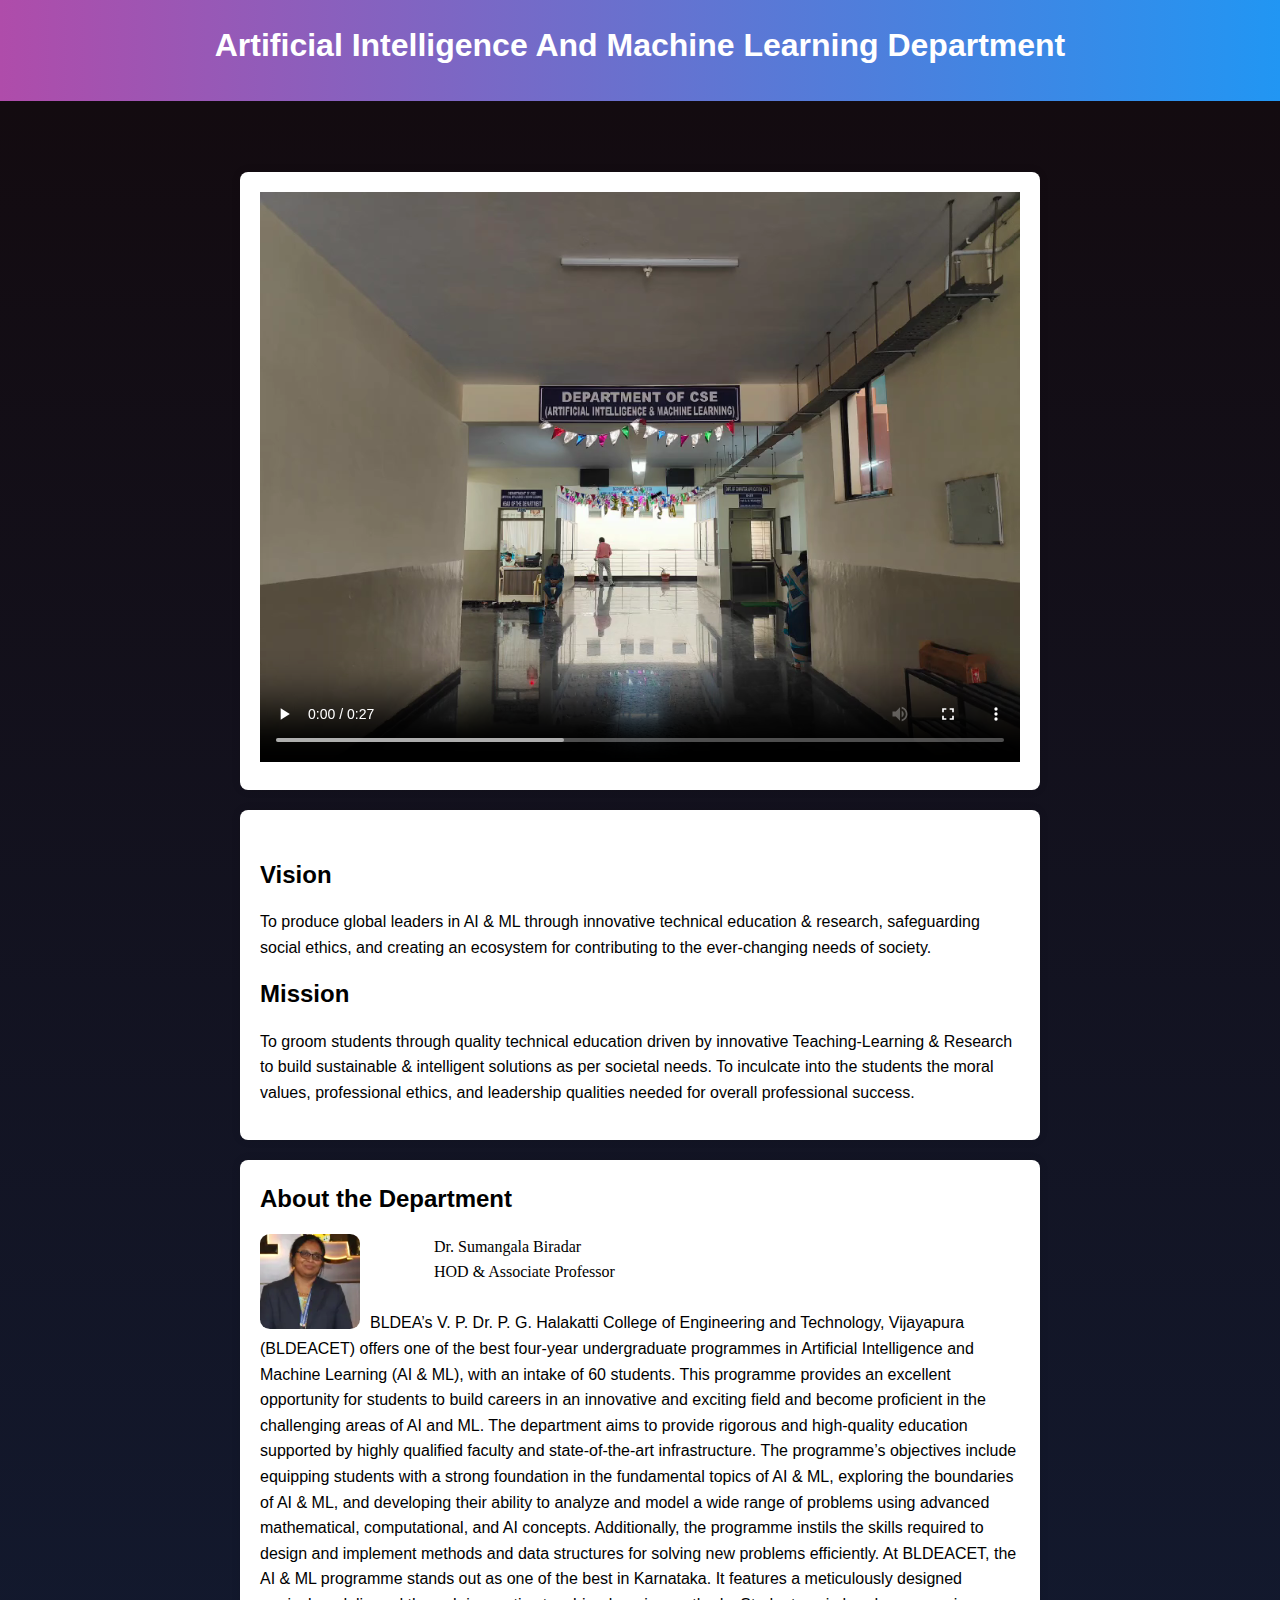
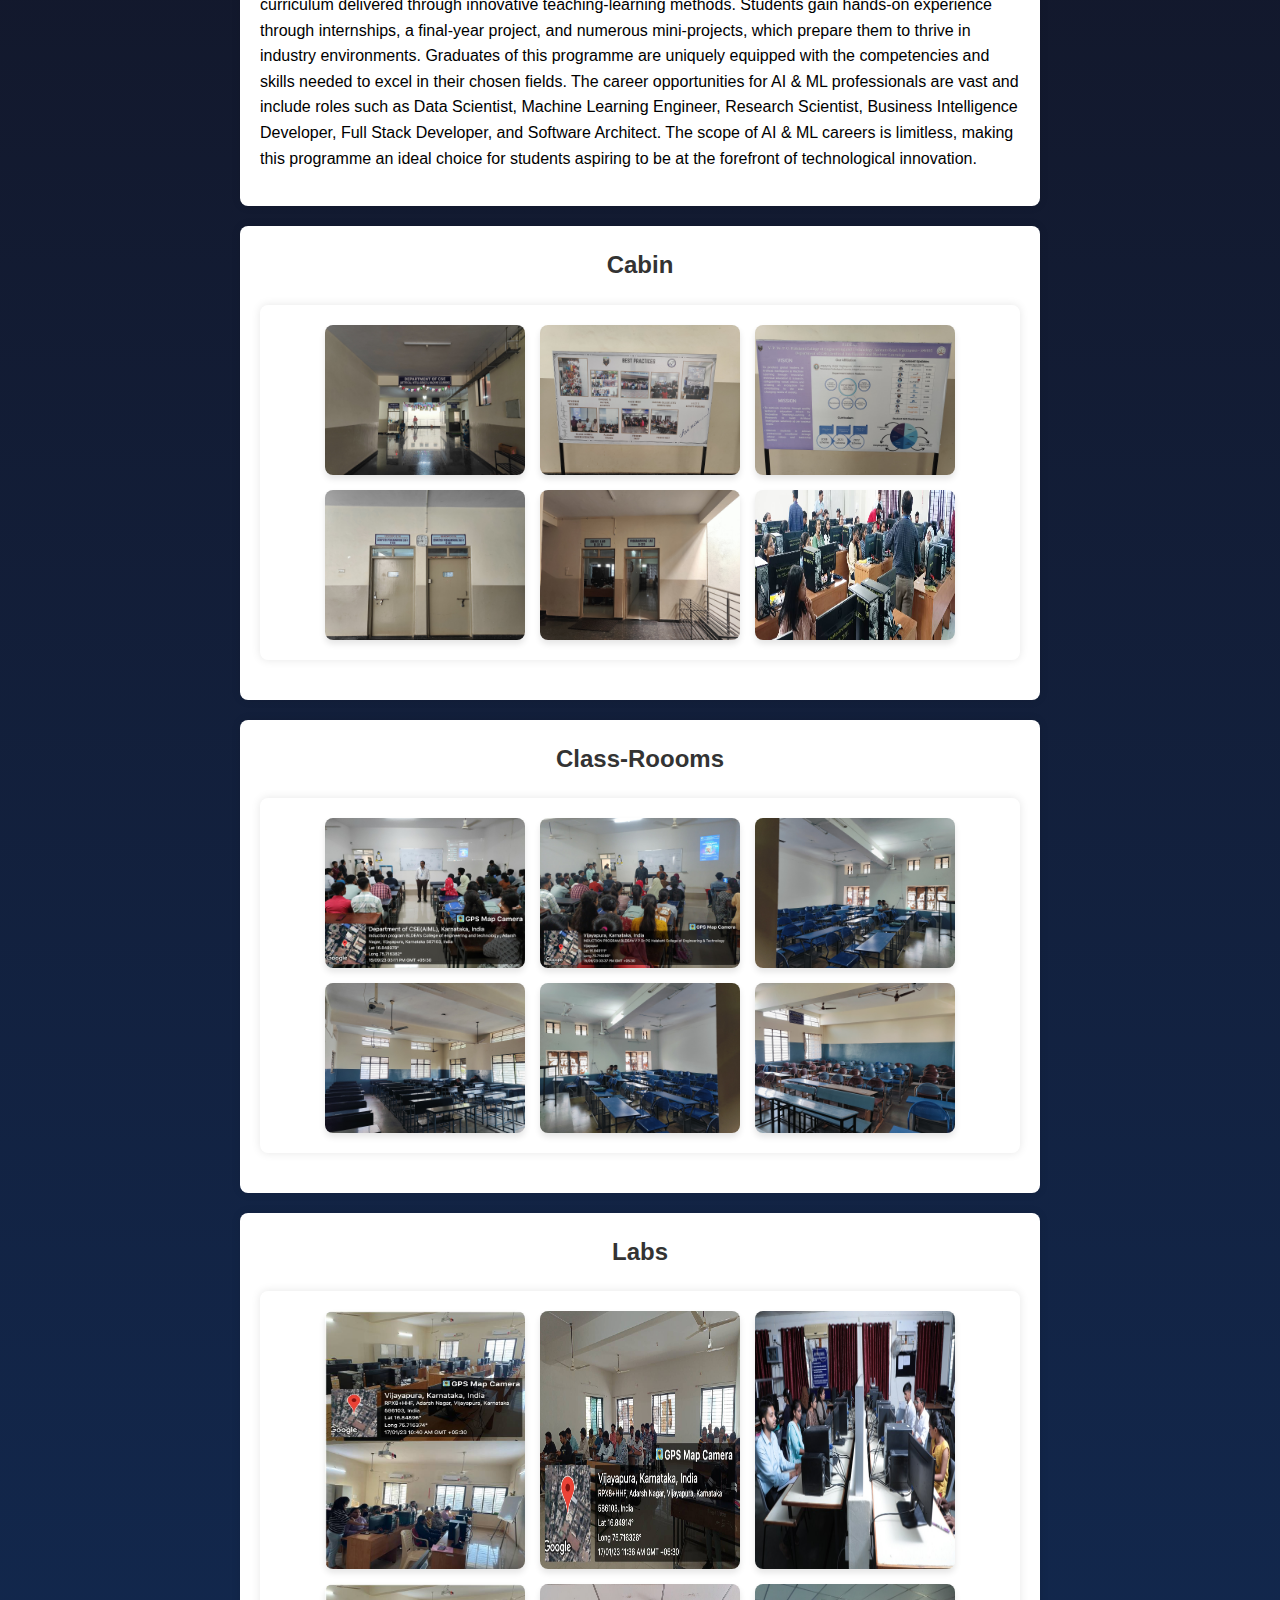
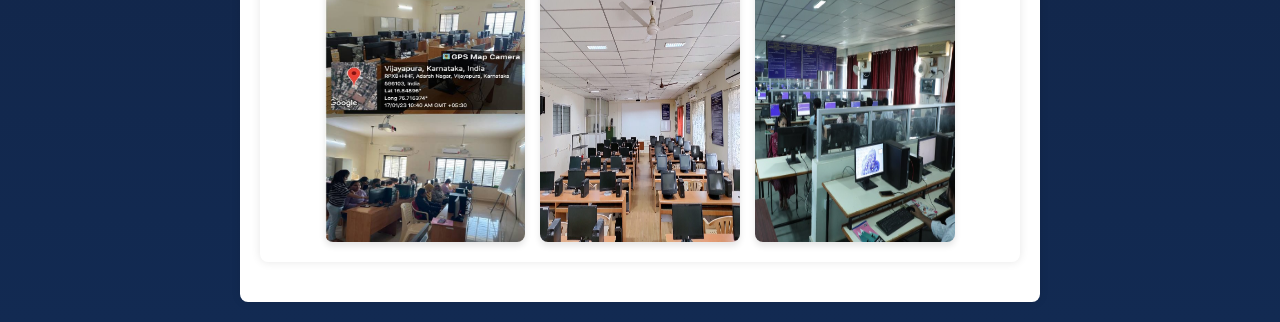
<file: Aiml/Aiml.html>
<!DOCTYPE html>
<html lang="en">
<head>
    <meta charset="UTF-8">
    <meta name="viewport" content="width=device-width, initial-scale=1.0">
    <title>Artificial Intelligence And Machine Learning Department</title>
    <link rel="stylesheet" href="main.css">
</head>
<body>
    <header>
        <h1>Artificial Intelligence And Machine Learning Department</h1>
    </header>
    <br><br>
    <div class="video">
        <video controls class="media-video">
            <source src="aiml.mp4" type="video/mp4" />
            Your browser does not support the video tag.
        </video>
    </div>
    <div>
        <br>
        <h2>Vision</h2>
        <p>
            To produce global leaders in AI & ML through innovative technical education & research, safeguarding social ethics, and creating an ecosystem for contributing to the ever-changing needs of society.
        </p>
        <h2>Mission</h2>
        <p>
            To groom students through quality technical education driven by innovative Teaching-Learning & Research to build sustainable & intelligent solutions as per societal needs.

            To inculcate into the students the moral values, professional ethics, and leadership qualities needed for overall professional success.
        </p>
    </div>
    <div>
        <h2> About the Department</h2>
        <p>
            <img id="pp" src="Prof-S-B-Biradar-ai.webp">
            <pre>
                Dr. Sumangala Biradar
                HOD & Associate Professor
            </pre>
            BLDEA’s V. P. Dr. P. G. Halakatti College of Engineering and Technology, Vijayapura (BLDEACET) offers one of the best four-year undergraduate programmes in Artificial Intelligence and Machine Learning (AI & ML), with an intake of 60 students. This programme provides an excellent opportunity for students to build careers in an innovative and exciting field and become proficient in the challenging areas of AI and ML. The department aims to provide rigorous and high-quality education supported by highly qualified faculty and state-of-the-art infrastructure.

The programme’s objectives include equipping students with a strong foundation in the fundamental topics of AI & ML, exploring the boundaries of AI & ML, and developing their ability to analyze and model a wide range of problems using advanced mathematical, computational, and AI concepts. Additionally, the programme instils the skills required to design and implement methods and data structures for solving new problems efficiently.

At BLDEACET, the AI & ML programme stands out as one of the best in Karnataka. It features a meticulously designed curriculum delivered through innovative teaching-learning methods. Students gain hands-on experience through internships, a final-year project, and numerous mini-projects, which prepare them to thrive in industry environments.

Graduates of this programme are uniquely equipped with the competencies and skills needed to excel in their chosen fields. The career opportunities for AI & ML professionals are vast and include roles such as Data Scientist, Machine Learning Engineer, Research Scientist, Business Intelligence Developer, Full Stack Developer, and Software Architect. The scope of AI & ML careers is limitless, making this programme an ideal choice for students aspiring to be at the forefront of technological innovation.
        </p>
    </div>
    <div class="image-gallery">
        <h3>Cabin</h3>
        <div class="image-container">
            <img src="ai2.jpg" onclick="openLightbox(this)">
            <img src="ai1.jpg" onclick="openLightbox(this)">
            <img src="ai3.jpg" onclick="openLightbox(this)">
            <img src="ai4.jpg" onclick="openLightbox(this)">
            <img src="ai5.jpg" onclick="openLightbox(this)">
            <img src="bldeacet_engg_aiml.jpg" onclick="openLightbox(this)">
        </div>
      </div>
      <div class="image-gallery">
        <h3>Class-Roooms</h3>
        <div class="image-container">
            <img src="aiclass1.jpg" onclick="openLightbox(this)">
                <img src="aiclass2.jpg" onclick="openLightbox(this)">
                <img src="mechclass.jpg" onclick="openLightbox(this)">
                <img src="mechclass1.jpg" onclick="openLightbox(this)">
                <img src="mechclass2.jpg" onclick="openLightbox(this)">
                <img src="ise4.jpg" onclick="openLightbox(this)">
        </div>
    </div>
        <div class="image-gallery">
            <h3>Labs</h3>
            <div class="image-container">
                <img src="bldea-engg-aimi-lab-3.jpg" onclick="openLightbox(this)">
                <img src="bldea-engg-aimi-lab-5.jpg" onclick="openLightbox(this)">
                <img src="bldeacet-ise-lab-01.jpeg" onclick="openLightbox(this)">
                <img src="bldea-engg-aimi-lab-3.jpg" onclick="openLightbox(this)">
                <img src="CAED-LAB-mech.jpg" onclick="openLightbox(this)">
                <img src="bldeacet-ise-lab-02.jpeg" onclick="openLightbox(this)">
            </div>
        </div>
        
        <div id="lightbox" class="lightbox" onclick="closeLightbox()">
            <span class="close-btn">&times;</span>
            <img id="lightbox-img" class="lightbox-content">
            <img id="lightbox-img">
            <img id="image-details" class="image-details">
        </div>
    <script src="main.js"></script>
</body>
</html>
</file>
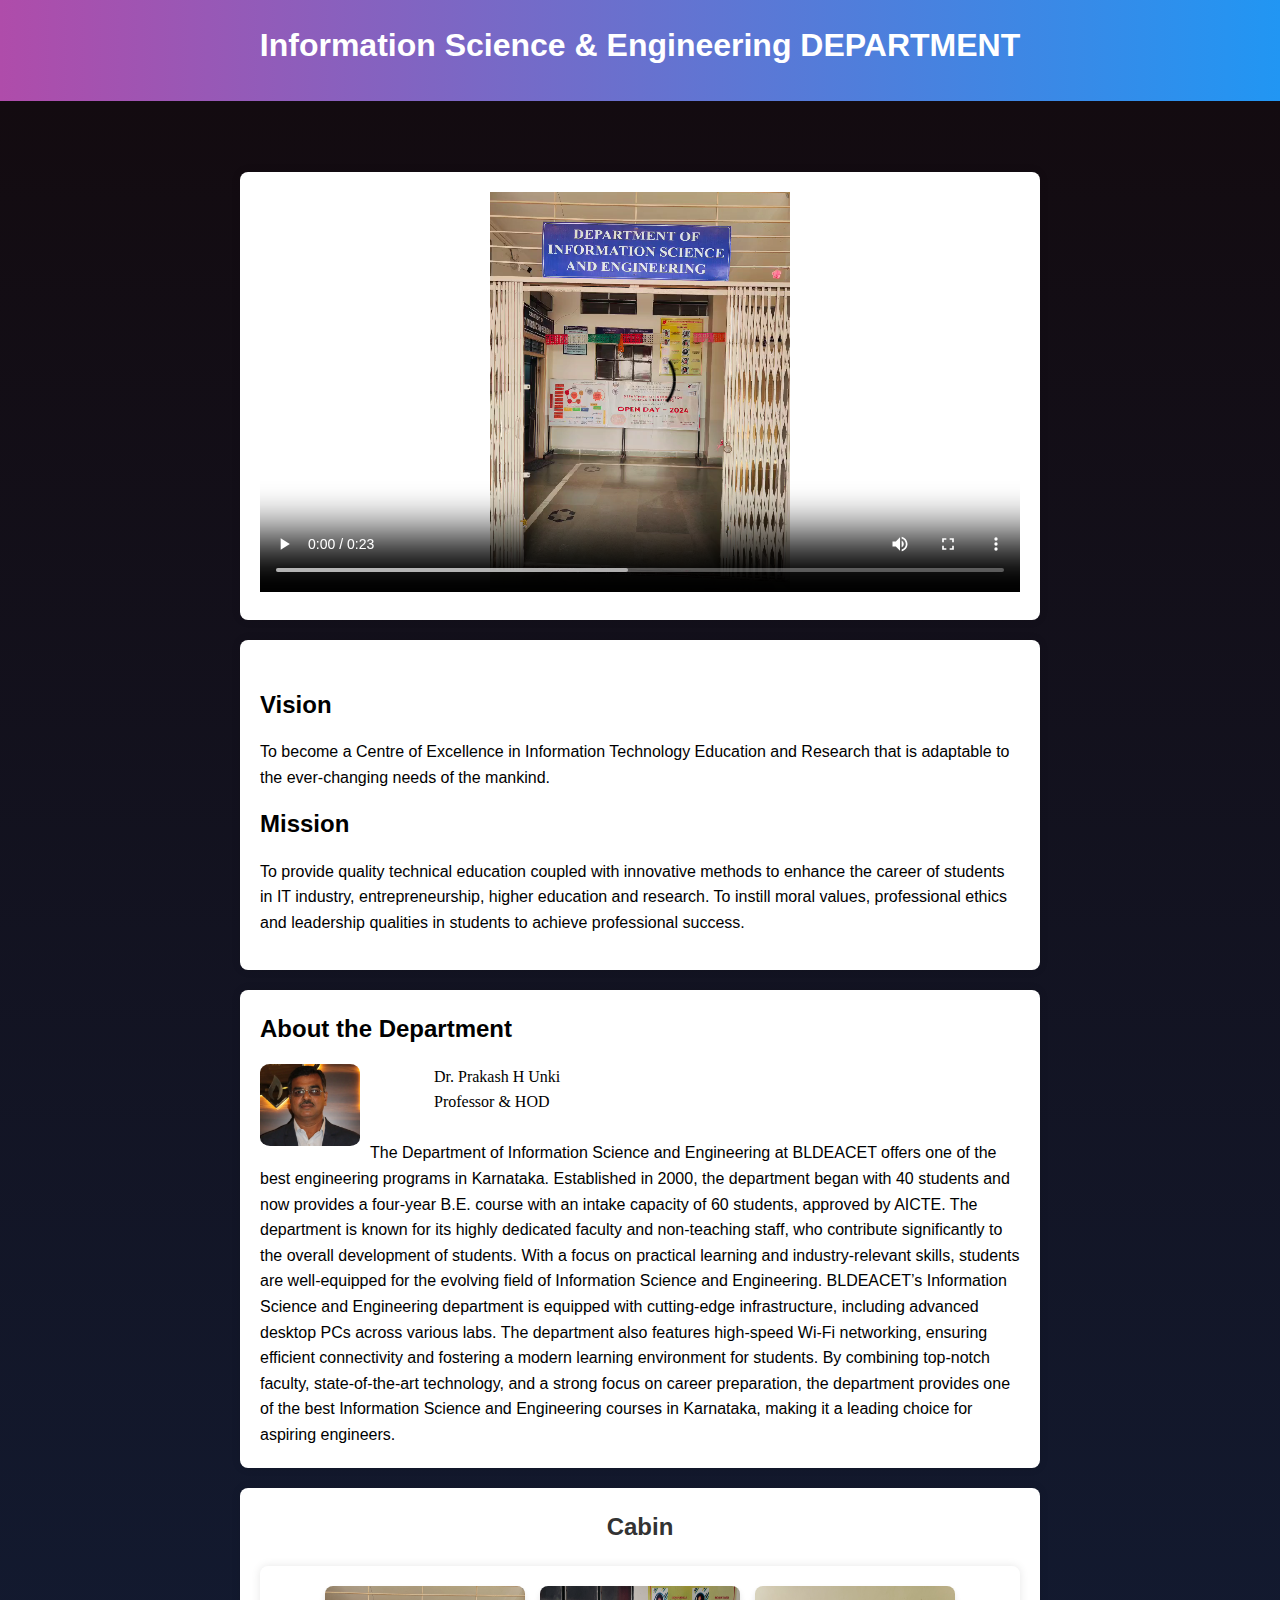
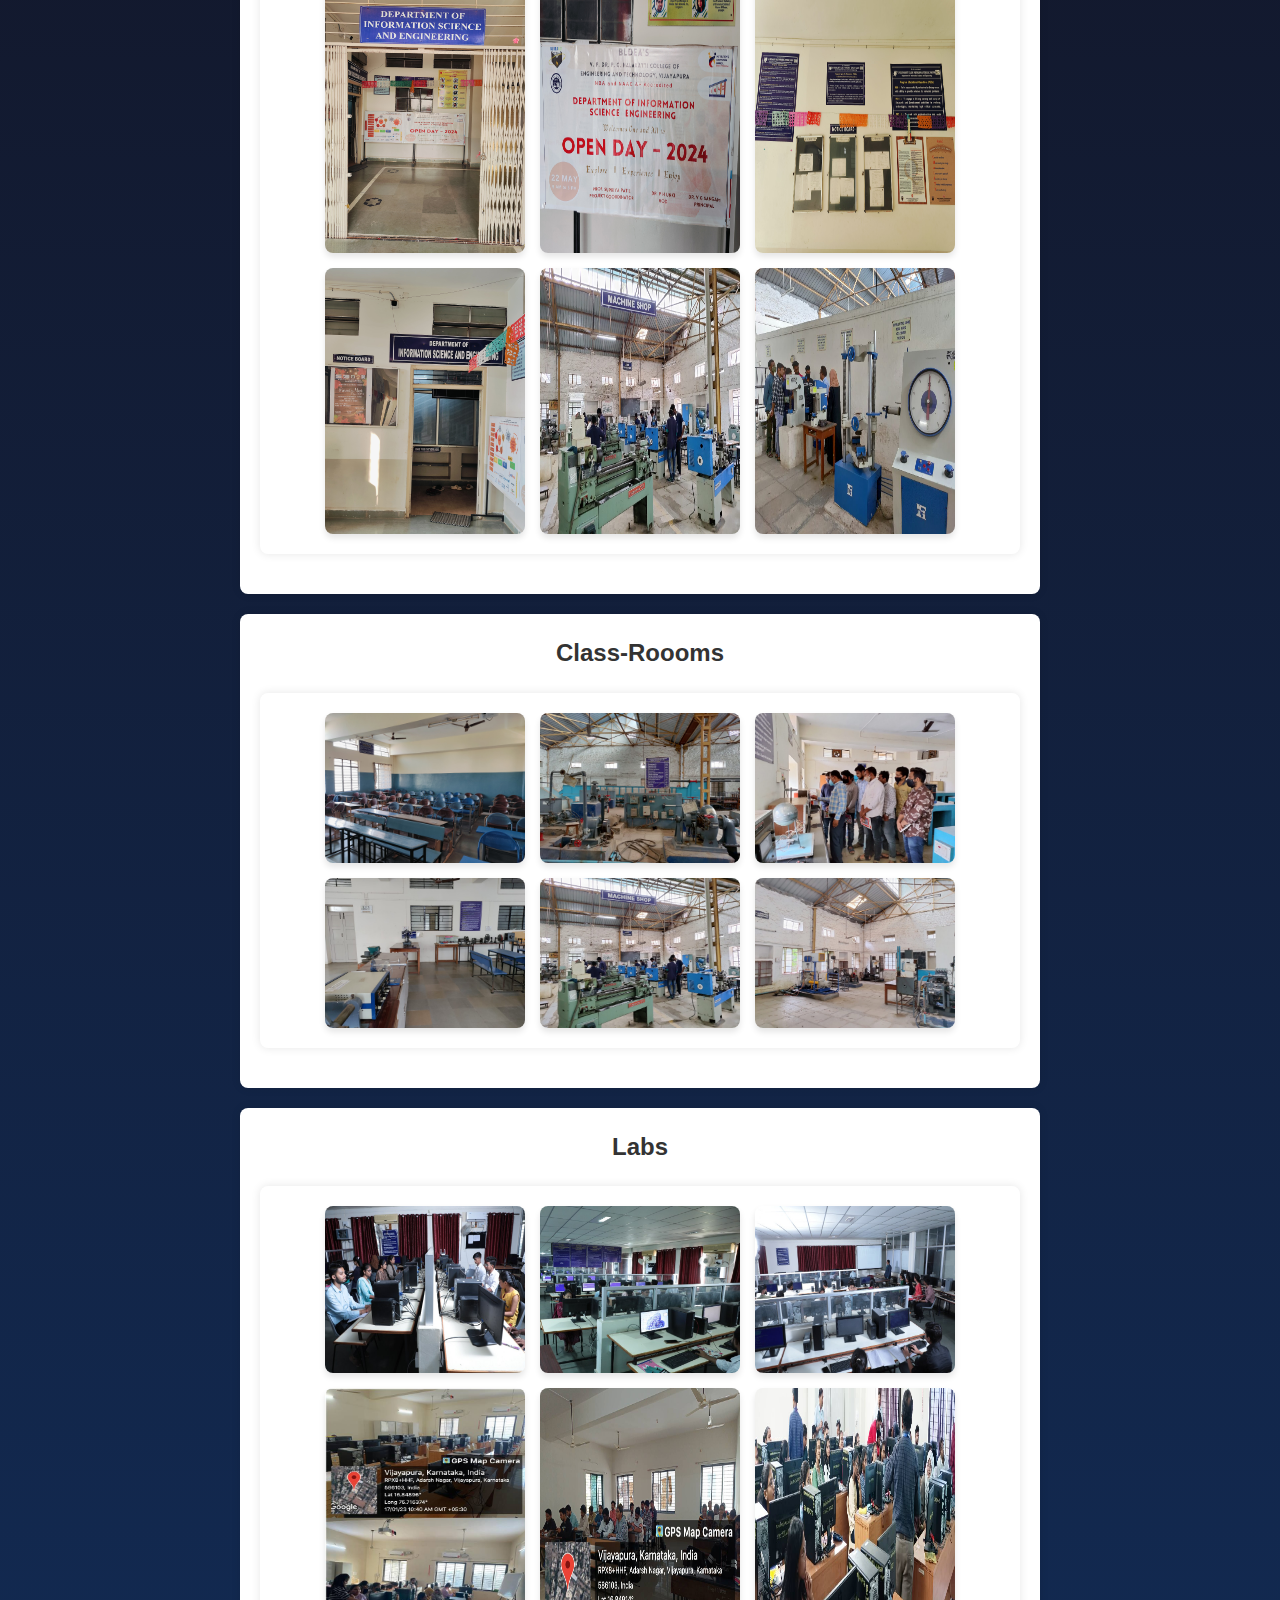
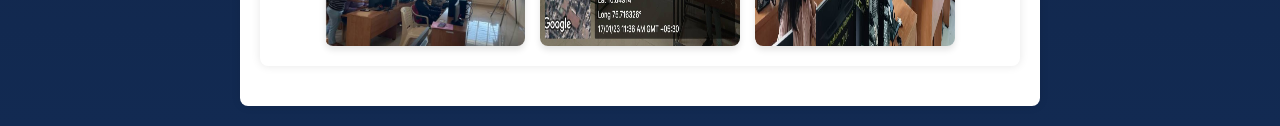
<file: Ise/ise.html>
<!DOCTYPE html>
<html lang="en">
<head>
    <meta charset="UTF-8">
    <meta name="viewport" content="width=device-width, initial-scale=1.0">
    <title>Information Science & Engineering DEPARTMENT</title>
    <link rel="stylesheet" href="main.css">
</head>
<body>
    <header>
        <h1>Information Science & Engineering DEPARTMENT</h1>
    </header>
    <br><br>
    <div class="video">
        
        <video controls class="media-video">
            <source src="ise.mp4" type="video/mp4" />
            Your browser does not support the video tag.
        </video>
    </div>
    <div>
        <br>
        <h2>Vision</h2>
        <p>
            To become a Centre of Excellence in Information Technology Education and Research that is adaptable to the ever-changing needs of the mankind.
        </p>
        <h2>Mission</h2>
        <p>
            To provide quality technical education coupled with innovative methods to enhance the career of students in IT industry, entrepreneurship, higher education and research.

To instill moral values, professional ethics and leadership qualities in students to achieve professional success.
        </p>
    </div>
    <div>
        <h2> About the Department</h2>
        <p>
            <img id="pp" src="bldea-engg-colg-prof-P-H UNKI.webp">
            <pre>
                Dr. Prakash H Unki
                Professor & HOD
            </pre>
            The Department of Information Science and Engineering at BLDEACET offers one of the best engineering programs in Karnataka. Established in 2000, the department began with 40 students and now provides a four-year B.E. course with an intake capacity of 60 students, approved by AICTE.

The department is known for its highly dedicated faculty and non-teaching staff, who contribute significantly to the overall development of students. With a focus on practical learning and industry-relevant skills, students are well-equipped for the evolving field of Information Science and Engineering.

BLDEACET’s Information Science and Engineering department is equipped with cutting-edge infrastructure, including advanced desktop PCs across various labs. The department also features high-speed Wi-Fi networking, ensuring efficient connectivity and fostering a modern learning environment for students.

By combining top-notch faculty, state-of-the-art technology, and a strong focus on career preparation, the department provides one of the best Information Science and Engineering courses in Karnataka, making it a leading choice for aspiring engineers.

        </pre>
    </div>
    <div class="image-gallery">
        <h3>Cabin</h3>
        <div class="image-container">
            <img src="ise6.jpg" onclick="openLightbox(this)">
            <img src="ise1.jpg" onclick="openLightbox(this)">
            <img src="ise3.jpg" onclick="openLightbox(this)">
            <img src="ise2.jpg" onclick="openLightbox(this)">
            <img src="MACHINE-SHOP-5-mech.jpg" onclick="openLightbox(this)">
            <img src="MATERIAL-TESTING-LAB-mech.jpg" onclick="openLightbox(this)">
        </div>
      </div>
      <div class="image-gallery">
        <h3>Class-Roooms</h3>
        <div class="image-container">
            <img src="ise4.jpg" onclick="openLightbox(this)">
                <img src="FLUID-MACHINERY-LAB-2mech.jpg" onclick="openLightbox(this)">
                <img src="HEAT-AND-MASS-TRANSFER-LAB-mech.jpg" onclick="openLightbox(this)">
                <img src="DESIGN-LAB-2-mech.jpg" onclick="openLightbox(this)">
                <img src="MACHINE-SHOP-5-mech.jpg" onclick="openLightbox(this)">
                <img src="IC-ENGINE-LAB-mech.jpg" onclick="openLightbox(this)">
        </div>
    </div>
        <div class="image-gallery">
            <h3>Labs</h3>
            <div class="image-container">
                <img src="bldeacet-ise-lab-01.jpeg" onclick="openLightbox(this)">
                <img src="bldeacet-ise-lab-02.jpeg" onclick="openLightbox(this)">
                <img src="bldeacet-ise-lab-03.jpeg" onclick="openLightbox(this)">
                <img src="bldea-engg-aimi-lab-3.jpg" onclick="openLightbox(this)">
                <img src="bldea-engg-aimi-lab-5.jpg" onclick="openLightbox(this)">
                <img src="bldeacet_engg_aiml.jpg" onclick="openLightbox(this)">
            </div>
        </div>
        
        <div id="lightbox" class="lightbox" onclick="closeLightbox()">
            <span class="close-btn">&times;</span>
            <img id="lightbox-img" class="lightbox-content">
            <img id="lightbox-img">
            <img id="image-details" class="image-details">
        </div>
    <script src="main.js"></script>
</body>
</html>
</file>
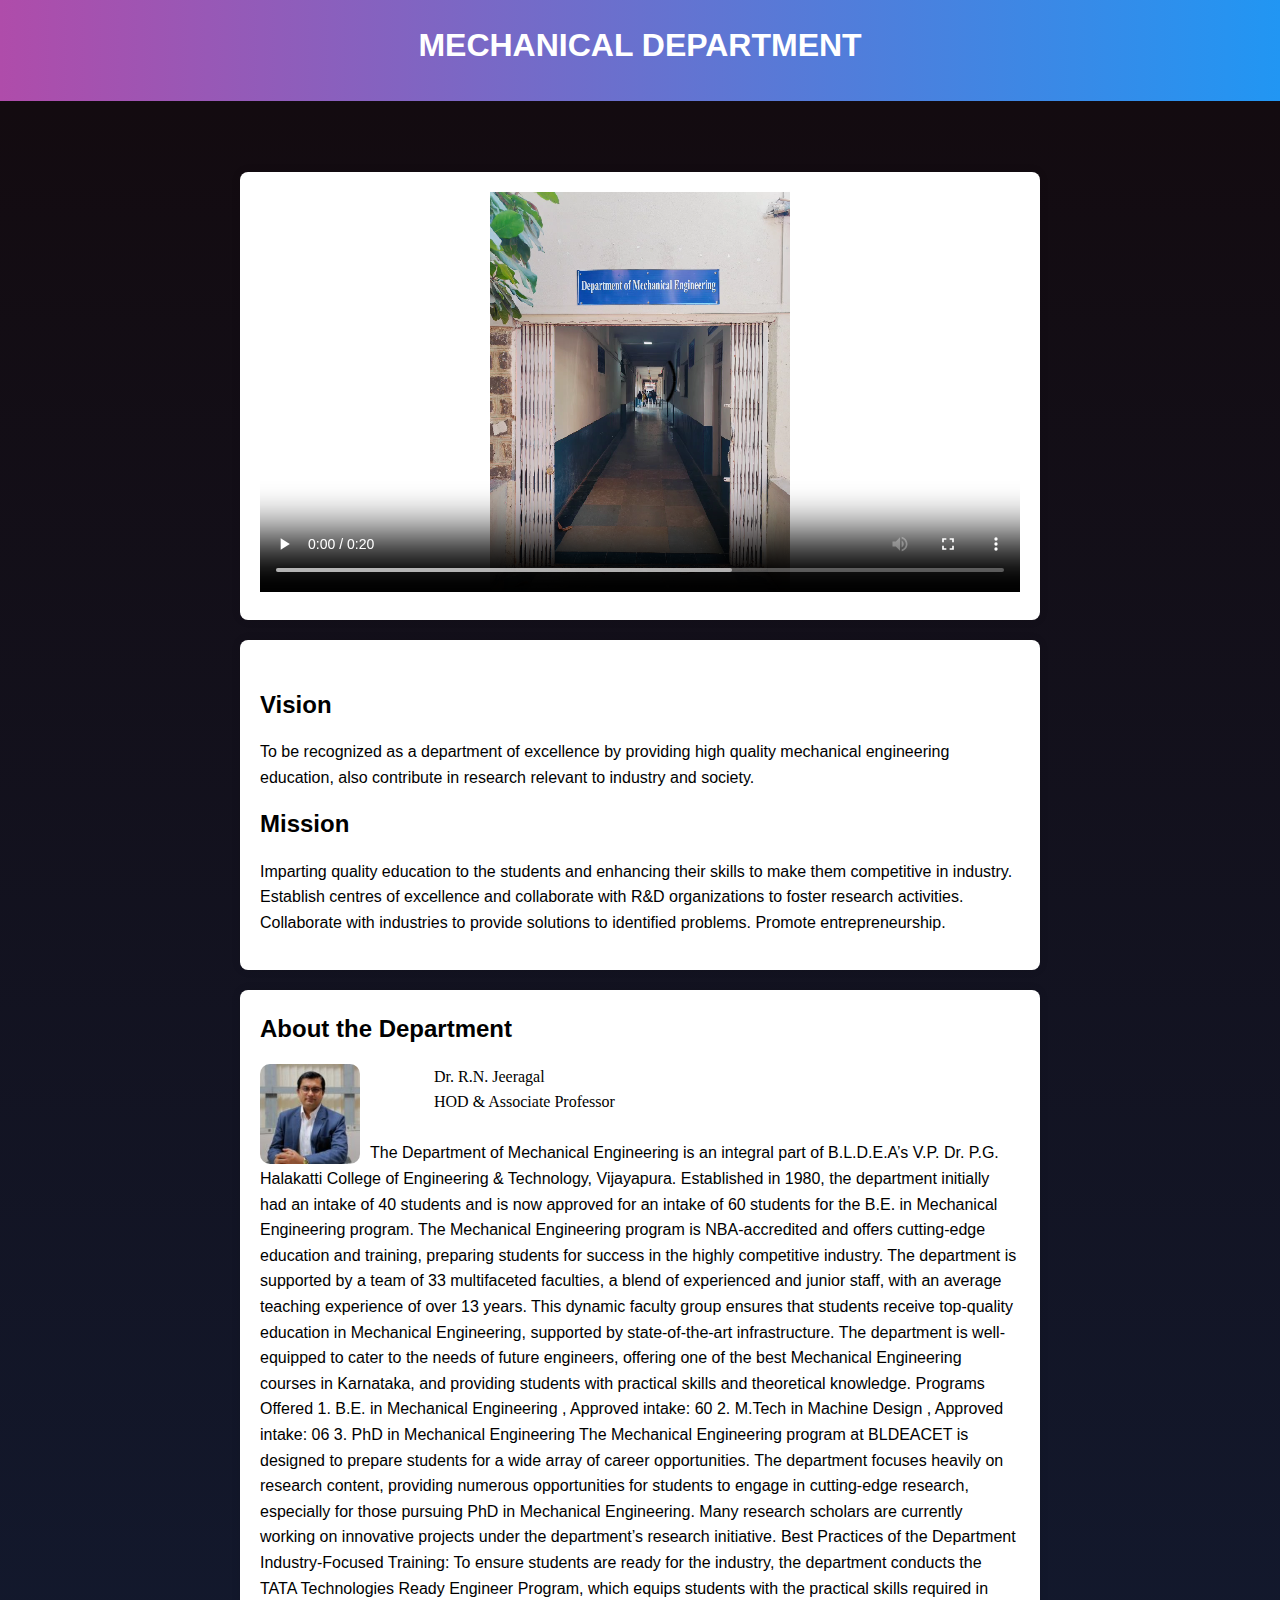
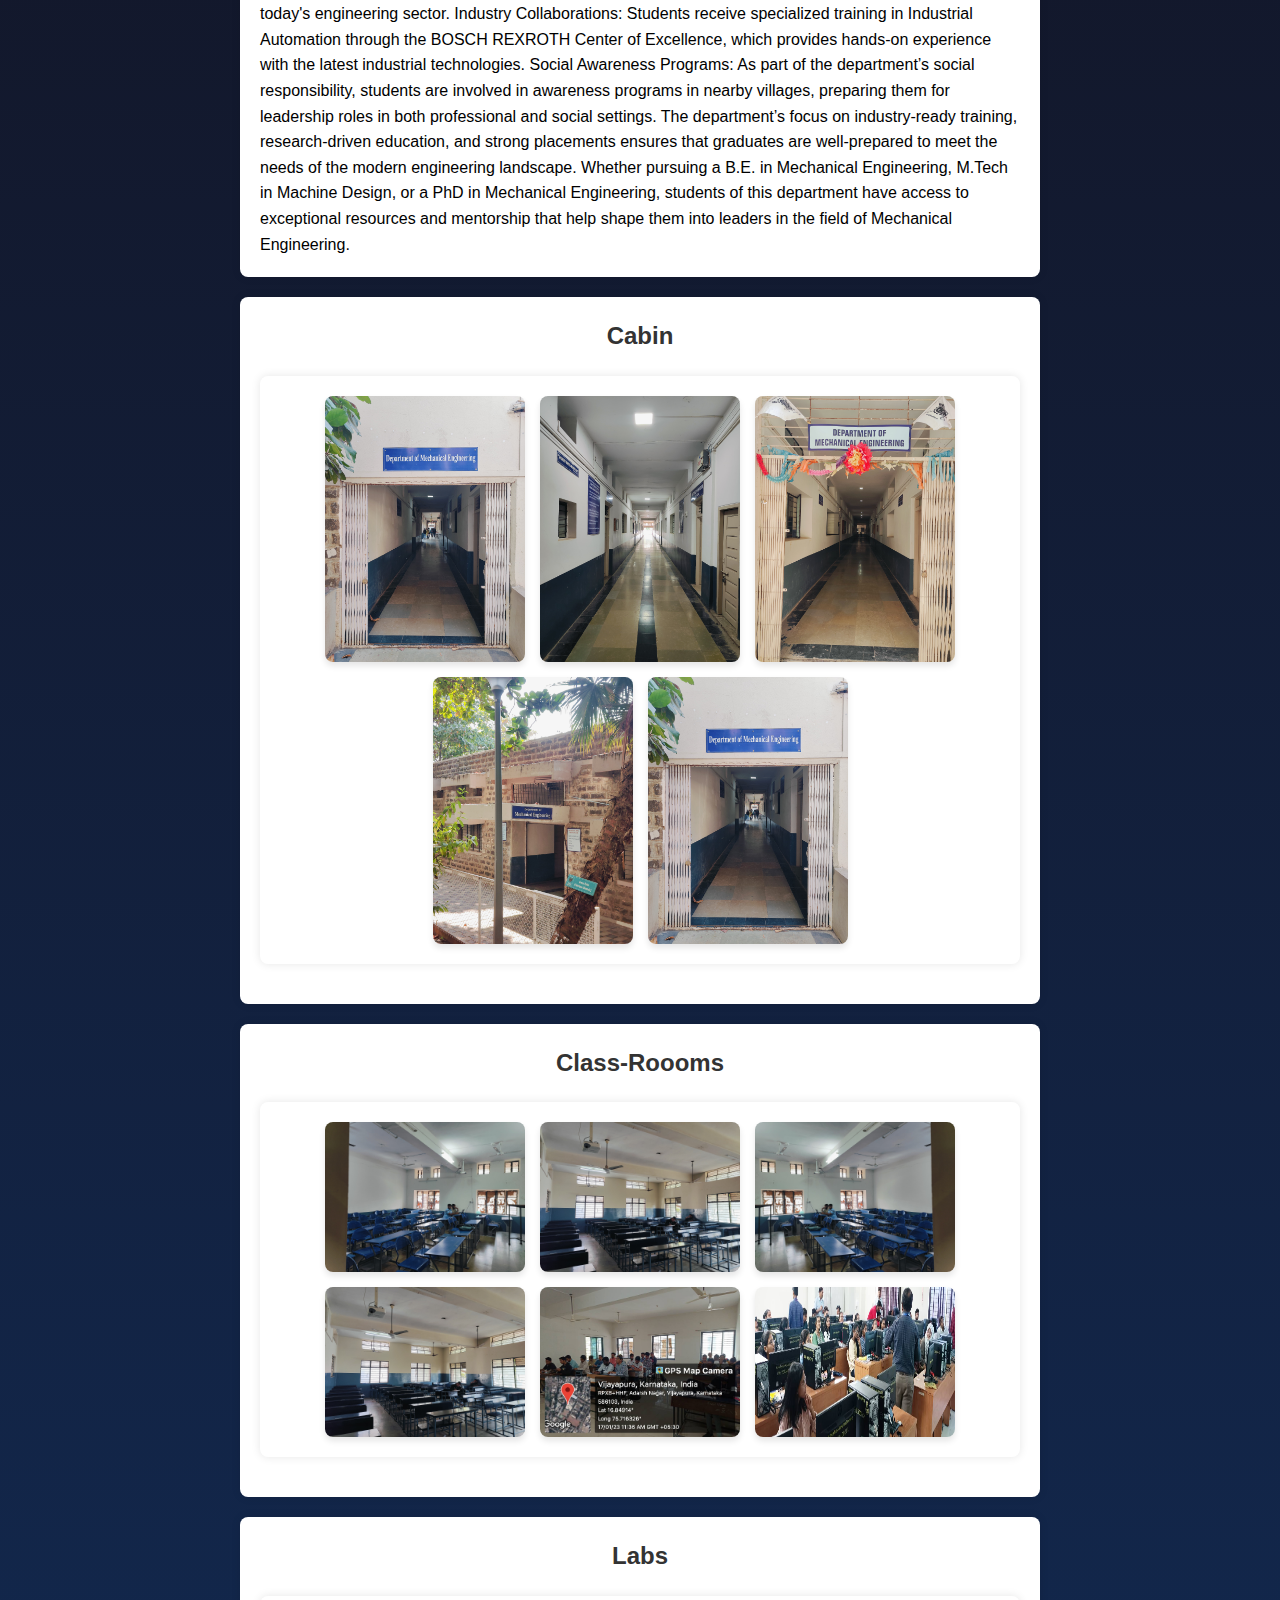
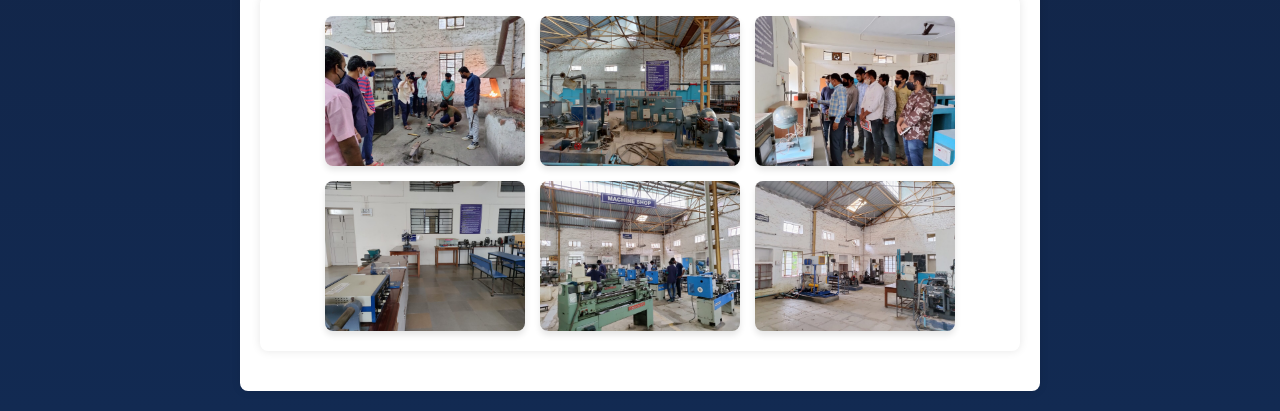
<file: Mech/mech.html>
<!DOCTYPE html>
<html lang="en">
<head>
    <meta charset="UTF-8">
    <meta name="viewport" content="width=device-width, initial-scale=1.0">
    <title>Mechanical Department</title>
    <link rel="stylesheet" href="main.css">
</head>
<body>
    <header>
        <h1>MECHANICAL DEPARTMENT</h1>
    </header>
    <br><br>
    <div class="video">
        <video controls class="media-video">
            <source src="mech.mp4" type="video/mp4" />
            Your browser does not support the video tag.
        </video>
    </div>
    <div>
        <br>
        <h2>Vision</h2>
        <p>
            To be recognized as a department of excellence by providing high quality mechanical engineering education, also contribute in research relevant to industry and society.
        </p>
        <h2>Mission</h2>
        <p>
            Imparting quality education to the students and enhancing their skills to make them competitive in industry.

Establish centres of excellence and collaborate with R&D organizations to foster research activities.

Collaborate with industries to provide solutions to identified problems.

Promote entrepreneurship.
        </p>
    </div>
    <div>
        <h2> About the Department</h2>
        <p>
            <img id="pp" src="mech_hod.jpg">
            <pre>
                Dr. R.N. Jeeragal
                HOD & Associate Professor
            </pre>
            The Department of Mechanical Engineering is an integral part of B.L.D.E.A’s V.P. Dr. P.G. Halakatti College of Engineering & Technology, Vijayapura. Established in 1980, the department initially had an intake of 40 students and is now approved for an intake of 60 students for the B.E. in Mechanical Engineering program. The Mechanical Engineering program is NBA-accredited and offers cutting-edge education and training, preparing students for success in the highly competitive industry.

The department is supported by a team of 33 multifaceted faculties, a blend of experienced and junior staff, with an average teaching experience of over 13 years. This dynamic faculty group ensures that students receive top-quality education in Mechanical Engineering, supported by state-of-the-art infrastructure. The department is well-equipped to cater to the needs of future engineers, offering one of the best Mechanical Engineering courses in Karnataka, and providing students with practical skills and theoretical knowledge.

Programs Offered
1. B.E. in Mechanical Engineering , Approved intake: 60

2. M.Tech in Machine Design , Approved intake: 06

3. PhD in Mechanical Engineering

The Mechanical Engineering program at BLDEACET is designed to prepare students for a wide array of career opportunities. The department focuses heavily on research content, providing numerous opportunities for students to engage in cutting-edge research, especially for those pursuing PhD in Mechanical Engineering. Many research scholars are currently working on innovative projects under the department’s research initiative.

Best Practices of the Department
Industry-Focused Training: To ensure students are ready for the industry, the department conducts the TATA Technologies Ready Engineer Program, which equips students with the practical skills required in today's engineering sector.
Industry Collaborations: Students receive specialized training in Industrial Automation through the BOSCH REXROTH Center of Excellence, which provides hands-on experience with the latest industrial technologies.
Social Awareness Programs: As part of the department’s social responsibility, students are involved in awareness programs in nearby villages, preparing them for leadership roles in both professional and social settings.
The department’s focus on industry-ready training, research-driven education, and strong placements ensures that graduates are well-prepared to meet the needs of the modern engineering landscape. Whether pursuing a B.E. in Mechanical Engineering, M.Tech in Machine Design, or a PhD in Mechanical Engineering, students of this department have access to exceptional resources and mentorship that help shape them into leaders in the field of Mechanical Engineering.
        </pre>
    </div>
    <div class="image-gallery">
        <h3>Cabin</h3>
        <div class="image-container">
            <img src="mech1.jpg" onclick="openLightbox(this)">
            <img src="mech2.jpg" onclick="openLightbox(this)">
            <img src="mech3.jpg" onclick="openLightbox(this)">
            <img src="mech4.jpg" onclick="openLightbox(this)">
            <img src="mech5.jpg" onclick="openLightbox(this)">
        </div>
      </div>
      <div class="image-gallery">
        <h3>Class-Roooms</h3>
        <div class="image-container">
            <img src="mechclass.jpg" onclick="openLightbox(this)">
                <img src="mechclass1.jpg" onclick="openLightbox(this)">
                <img src="mechclass2.jpg" onclick="openLightbox(this)">
                <img src="mechclass1.jpg" onclick="openLightbox(this)">
                <img src="bldea-engg-aimi-lab-5.jpg" onclick="openLightbox(this)">
                <img src="bldeacet_engg_aiml.jpg" onclick="openLightbox(this)">
        </div>
    </div>
        <div class="image-gallery">
            <h3>Labs</h3>
            <div class="image-container">
                
                <img src="FOUNDARY-AND-FORGING-LAB-mech.jpg" onclick="openLightbox(this)">
                <img src="FLUID-MACHINERY-LAB-2mech.jpg" onclick="openLightbox(this)">
                <img src="HEAT-AND-MASS-TRANSFER-LAB-mech.jpg" onclick="openLightbox(this)">
                <img src="DESIGN-LAB-2-mech.jpg" onclick="openLightbox(this)">
                <img src="MACHINE-SHOP-5-mech.jpg" onclick="openLightbox(this)">
                <img src="IC-ENGINE-LAB-mech.jpg" onclick="openLightbox(this)">
            </div>
        </div>
        
        <div id="lightbox" class="lightbox" onclick="closeLightbox()">
            <span class="close-btn">&times;</span>
            <img id="lightbox-img" class="lightbox-content">
            <img id="lightbox-img">
            <img id="image-details" class="image-details">
        </div>
    <script src="main.js"></script>
</body>
</html>
</file>
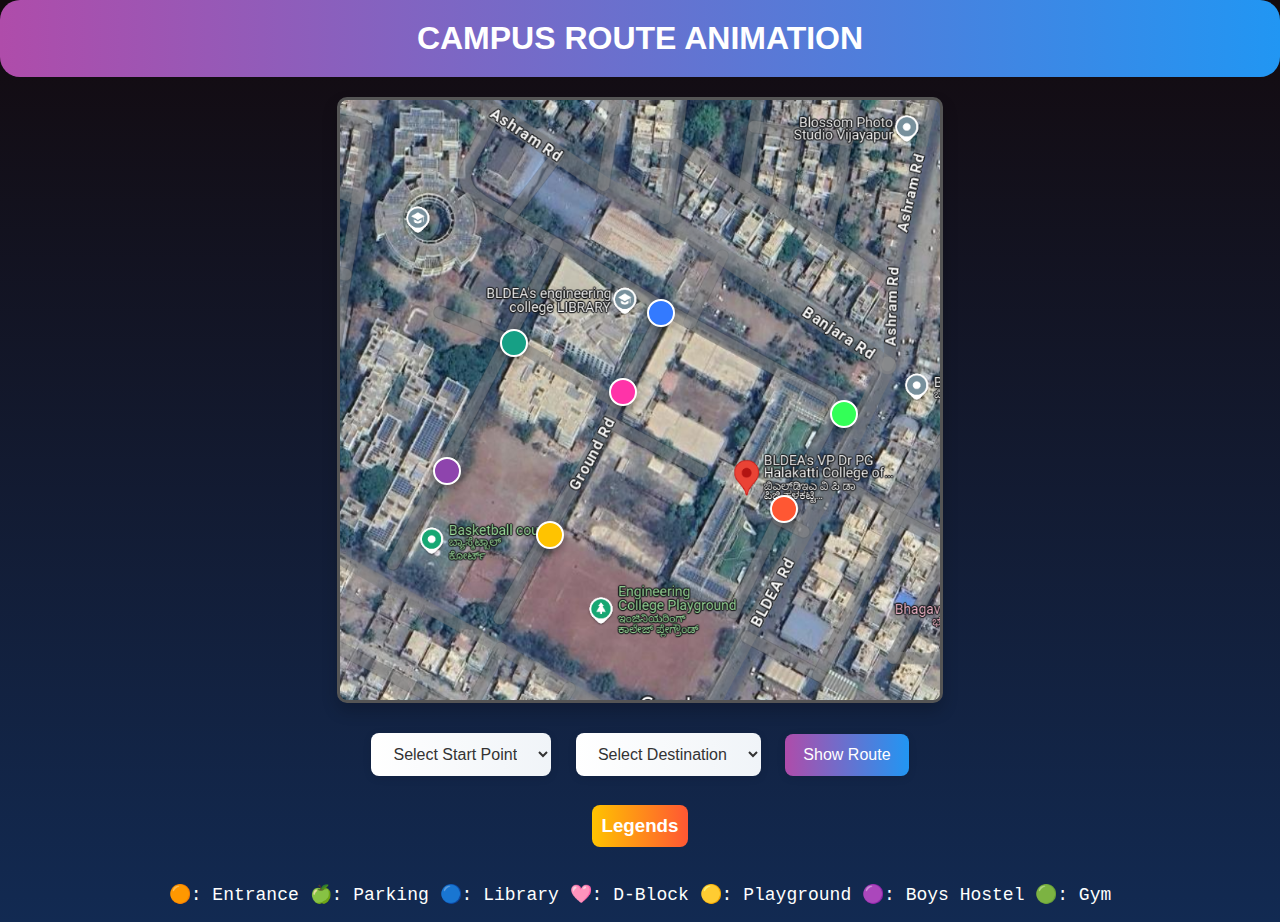
<file: Routing/map.html>
<!DOCTYPE html>
<html lang="en">
<head>
    <meta charset="UTF-8">
    <meta name="viewport" content="width=device-width, initial-scale=1.0">
    <title>Campus Route Animation</title>
    <style>
        body {
            font-family: Arial, sans-serif;
            text-align: center;
            background: linear-gradient(to bottom, #130a0e, #122a52);  /* Gradient background */
            color: #333;
            margin: 0;
            padding: 0;
        }

        h1 {
            background: linear-gradient(to right, #af4caa, #2196F3); /* Gradient header */
            color: white;
            padding: 20px 0;
            margin: 0;
            font-size: 2em;
            text-transform: uppercase;
            border-radius: 20px;
        }

        #map {
            position: relative;
            width: 600px;
            height: 600px;
            background: url('map.png') no-repeat center center;
            background-size: cover;
            margin: 20px auto;
            border: 3px solid #555;
            border-radius: 10px;
            box-shadow: 0 8px 16px rgba(0, 0, 0, 0.2);
        }

        .location {
            position: absolute;
            width: 24px;
            height: 24px;
            border-radius: 50%;
            border: 2px solid #fff;
            box-shadow: 0 4px 8px rgba(0, 0, 0, 0.3);
        }

        #entrance { background-color: #FF5733; }
        #parking { background-color: #33FF57; }
        #library { background-color: #337AFF; }
        #dblock { background-color: #FF33A8; }
        #playground { background-color: #FFC300; }
        #boysHostel { background-color: #8E44AD; }
        #gym { background-color: #16A085; }

        .route-line {
            position: absolute;
            background-color: rgb(255, 77, 0);
            height: 4px;
            transform-origin: 0% 50%;
            border-radius: 4px;
            transition: all 0.5s ease;
        }

        select, button {
            margin: 10px;
            padding: 12px 18px;
            font-size: 16px;
            border: none;
            border-radius: 8px;
            background: linear-gradient(to right, #af4caa, #2196F3);  /* Button gradient */
            color: white;
            cursor: pointer;
            box-shadow: 0 2px 8px rgba(0, 0, 0, 0.1);
            transition: background 0.3s ease;
        }

        select {
            background: linear-gradient(to right, #ffffff, #f0f4f8);  /* Light gradient for dropdowns */
            color: #333;
            cursor: pointer;
        }

        button:hover {
            background: linear-gradient(to right, #45a049, #1e88e5);  /* Darker gradient on hover */
        }

        h3 {
            color: #4CAF50;
            background: linear-gradient(to right, #FFC300, #FF5733);  /* Legends gradient */
            display: inline-block;
            padding: 10px;
            border-radius: 8px;
            color: white;
        }

        pre {
            font-size: 18px;
            color: #fefffe;
        }
        #entrance { top: 395px; left: 430px; }
        #parking { top: 300px; left: 490px; }
        #library { top: 199px; left: 307px; }
        #dblock { top: 278px; left: 269px; }
        #playground { top: 421px; left: 196px; }
        #boysHostel { top: 357px; left: 93px; }
        #gym { top: 229px; left: 160px; }
    </style>
</head>
<body>
    <h1>Campus Route Animation</h1>
    <div id="map">
        <div class="location" id="entrance"></div>
        <div class="location" id="parking"></div>
        <div class="location" id="library"></div>
        <div class="location" id="dblock"></div>
        <div class="location" id="playground"></div>
        <div class="location" id="boysHostel"></div>
        <div class="location" id="gym"></div>
    </div>

    <select id="startPoint">
        <option value="" disabled selected>Select Start Point</option>
        <option value="entrance">Entrance</option>
        <option value="parking">Parking</option>
        <option value="library">Library</option>
        <option value="dblock">D-Block</option>
        <option value="playground">Playground</option>
        <option value="gym">Gym</option>
        <option value="boysHostel">Boys Hostel</option>
    </select>

    <select id="destination">
        <option value="" disabled selected>Select Destination</option>
        <option value="entrance">Entrance</option>
        <option value="parking">Parking</option>
        <option value="library">Library</option>
        <option value="dblock">D-Block</option>
        <option value="playground">Playground</option>
        <option value="gym">Gym</option>
        <option value="boysHostel">Boys Hostel</option>
    </select>

    <button onclick="drawRoute()">Show Route</button>

    <div>
        <h3>Legends</h3>
        <pre>🟠: Entrance 🍏: Parking 🔵: Library 🩷: D-Block 🟡: Playground 🟣: Boys Hostel 🟢: Gym</pre>
    </div>

    <script>
        // Your JavaScript remains unchanged.
        const routeMap = {
            entrance: {
                parking: ['entrance', 'parking'],
                library: ['entrance', 'parking', 'library'],
                dblock: ['entrance', 'parking', 'library', 'dblock'],
                playground: ['entrance', 'parking','library','dblock','playground'],
                gym: ['entrance', 'parking', 'library', 'dblock','gym'],
                boysHostel: ['entrance', 'parking', 'library','dblock','gym','boysHostel']
            },
            playground: {
                parking: ['playground', 'dblock', 'library', 'parking'],
                library: ['playground', 'dblock', 'library'],
                dblock: ['playground', 'dblock'],
                entrance: ['playground', 'dblock','library','parking','entrance'],
                gym: ['playground', 'dblock', 'gym'],
                boysHostel: ['playground', 'boysHostel']
            },
            gym: {
                entrance: ['gym', 'dblock', 'library', 'parking', 'entrance'],
                parking: ['gym', 'dblock', 'library', 'parking'],
                playground: ['gym', 'boysHostel', 'playground'],
                dblock: ['gym', 'dblock'],
                boysHostel: ['gym', 'boysHostel'],
                library: ['gym', 'dblock', 'library']
            },
            boysHostel: {
                entrance: ['boysHostel', 'playground', 'dblock','library','parking','entrance'],
                parking: ['boysHostel', 'gym', 'dblock', 'library', 'parking'],
                playground: ['boysHostel', 'playground'],
                dblock: ['boysHostel', 'gym', 'dblock'],
                gym: ['boysHostel', 'gym'],
                library: ['boysHostel', 'gym', 'dblock', 'library']
            },
            parking: {
                entrance: ['parking', 'entrance'],
                library: ['parking', 'library'],
                dblock: ['parking', 'library', 'dblock'],
                playground: ['parking', 'library', 'dblock','playground'],
                gym: ['parking', 'library', 'dblock','gym'],
                boysHostel: ['parking', 'library','dblock', 'gym', 'boysHostel']
            },
            library: {
                entrance: ['library', 'parking', 'entrance'],
                parking: ['library', 'parking'],
                dblock: ['library', 'dblock'],
                playground: ['library', 'dblock', 'playground'],
                boysHostel: ['library', 'dblock','gym', 'boysHostel'],
                gym: ['library', 'dblock','gym']
            },
            dblock: {
                entrance: ['dblock', 'library', 'parking', 'entrance'],
                parking: ['dblock', 'library', 'parking'],
                playground: ['dblock', 'playground'],
                boysHostel: ['dblock', 'gym', 'boysHostel'],
                library: ['dblock', 'library'],
                gym: ['dblock', 'gym']
            }
        };

        function drawRoute() {
            const start = document.getElementById('startPoint').value;
            const destination = document.getElementById('destination').value;

            if (!start || !destination) {
                alert("Please select both start and destination points.");
                return;
            }

            if (start === destination) {
                alert("Start and destination points are the same.");
                return;
            }

            const path = routeMap[start][destination];
            if (!path) {
                alert("Route not defined for this combination.");
                return;
            }

            clearRoute();  // Clear any previous routes
            animateSegments(path);
        }

        function animateSegments(path) {
            for (let i = 0; i < path.length - 1; i++) {
                drawSegment(path[i], path[i + 1], i * 1000);  // Delay each segment by 1 second
            }
        }

        function drawSegment(startId, endId, delay) {
            const startElem = document.getElementById(startId).getBoundingClientRect();
            const endElem = document.getElementById(endId).getBoundingClientRect();
            const mapRect = document.getElementById('map').getBoundingClientRect();

            const x1 = startElem.left + startElem.width / 2 - mapRect.left;
            const y1 = startElem.top + startElem.height / 2 - mapRect.top;
            const x2 = endElem.left + endElem.width / 2 - mapRect.left;
            const y2 = endElem.top + endElem.height / 2 - mapRect.top;

            const length = Math.sqrt((x2 - x1)**2 + (y2 - y1)**2);
            const angle = Math.atan2(y2 - y1, x2 - x1) * (180 / Math.PI);

            setTimeout(() => {
                const line = document.createElement('div');
                line.className = 'route-line';
                line.style.width = `${length}px`;
                line.style.left = `${x1}px`;
                line.style.top = `${y1}px`;
                line.style.transform = `rotate(${angle}deg)`;
                document.getElementById('map').appendChild(line);
            }, delay);
        }

        function clearRoute() {
            document.querySelectorAll('.route-line').forEach(line => line.remove());
        }
    </script>
</body>
</html>
</file>
<file: Aiml/main.css>
* {
  margin: 0;
  padding: 0;
  box-sizing: border-box;
}

body {
  font-family: Arial, sans-serif;
  line-height: 1.6;
  background: linear-gradient(to bottom, #130a0e, #122a52);
}

header {
  position: sticky;
  top: 0;
  background: linear-gradient(to right, #af4caa, #2196F3);
  z-index: 1000;
  padding: 20px 0;
  text-align: center;
  transition: background-color 0.3s;
}

h1 {
  margin-bottom: 10px;
  color: white;
}

#image {
  width: 150px;
  height: 150px;
  object-fit: cover;
  display: block;
  margin: 20px auto;
}

div {
  max-width: 800px;
  margin: 20px auto;
  padding: 20px;
  background-color: white;
  border-radius: 8px;
  box-shadow: 0 0 10px rgba(0, 0, 0, 0.1);
}

h2,
h3 {
  margin-bottom: 15px;
}

p {
  margin-bottom: 15px;
}

#pp {
  align-items: center;
  max-width: 100px;
  height: auto;
  border-radius: 10%;
  margin-right: 10px;
  float: left;
}

pre {
  margin: 0;
  font-family: Cambria, Cochin, Georgia, Times, "Times New Roman", serif; /* Specific font for preformatted text */
}

.video {
  max-width: 800px;
  margin: 20px auto;
  padding: 20px;
  background-color: white;
  border-radius: 8px;
  box-shadow: 0 0 10px rgba(0, 0, 0, 0.1);
}

.media-video {
  width: 100%;
  height: auto;
}

.image-gallery {
  text-align: center; /* Center-align text in the gallery */
  padding: 20px;
  background-color: white; /* Add a white background to the gallery */
  border-radius: 8px; /* Add rounded corners */
  box-shadow: 0 0 10px rgba(0, 0, 0, 0.1); /* Subtle shadow */
}

.image-gallery h3 {
  margin-bottom: 20px; /* Space below the heading */
  font-size: 1.5em;
  color: #333; /* Darker heading color */
}

.image-container {
  display: flex; /* Use flexbox for image layout */
  justify-content: center; /* Center the images horizontally */
  flex-wrap: wrap; /* Allow wrapping if there are too many images */
  gap: 15px; /* Space between images */
}

.image-container img {
  width: 200px; /* Set consistent width */
  height: auto; /* Maintain aspect ratio */
  border-radius: 8px; /* Add rounded corners */
  box-shadow: 0 4px 6px rgba(0, 0, 0, 0.1); /* Subtle shadow */
  transition: transform 0.3s, box-shadow 0.3s; /* Smooth hover effect */
  cursor: pointer; /* Pointer cursor for clickable images */
}

.image-container img:hover {
  transform: scale(1.05); /* Slightly enlarge on hover */
  box-shadow: 0 6px 10px rgba(0, 0, 0, 0.2); /* Enhance shadow on hover */
}

/* Lightbox Overlay */
.lightbox {
  display: none; /* Hidden by default */
  position: fixed; /* Fixed position */
  top: 0;
  left: 0;
  width: 100%;
  height: 100%;
  background-color: rgba(0, 0, 0, 0.9); /* Dark background */
  z-index: 1000; /* Place above everything else */
  justify-content: center;
  align-items: center;
}

.lightbox-content {
  max-width: 90%; /* Limit image width */
  max-height: 90%; /* Limit image height */
  object-fit: contain; /* Maintain aspect ratio */
  border-radius: 8px;
}

.close-btn {
  position: absolute;
  top: 20px;
  right: 30px;
  font-size: 2rem;
  color: white;
  cursor: pointer;
  z-index: 1001;
  background: rgba(0, 0, 0, 0.5);
  padding: 10px;
  border-radius: 50%;
  transition: background 0.3s;
}

.close-btn:hover {
  background: rgba(255, 255,  255,  0.3);
}
</file>
<file: Ise/main.css>
* {
  margin: 0;
  padding: 0;
  box-sizing: border-box;
}

body {
  font-family: Arial, sans-serif;
  line-height: 1.6;
  background: linear-gradient(to bottom, #130a0e, #122a52);
}

header {
  position: sticky;
  top: 0;
  background: linear-gradient(to right, #af4caa, #2196F3);
  z-index: 1000;
  padding: 20px 0;
  text-align: center;
  transition: background-color 0.3s;
}

h1 {
  margin-bottom: 10px;
  color: white;
}

#image {
  width: 150px;
  height: 150px;
  object-fit: cover;
  display: block;
  margin: 20px auto;
}

div {
  max-width: 800px;
  margin: 20px auto;
  padding: 20px;
  background-color: white;
  border-radius: 8px;
  box-shadow: 0 0 10px rgba(0, 0, 0, 0.1);
}

h2,
h3 {
  margin-bottom: 15px;
}

p {
  margin-bottom: 15px;
}

#pp {
  align-items: center;
  max-width: 100px;
  height: auto;
  border-radius: 10%;
  margin-right: 10px;
  float: left;
}

pre {
  margin: 0;
  font-family: Cambria, Cochin, Georgia, Times, "Times New Roman", serif; /* Specific font for preformatted text */
}

.video {
  max-width: 800px;
  margin: 20px auto;
  padding: 20px;
  background-color: white;
  border-radius: 8px;
  box-shadow: 0 0 10px rgba(0, 0, 0, 0.1);
}

.media-video {
  width: 100%;
  height: 400px;
}

.image-gallery {
  text-align: center; /* Center-align text in the gallery */
  padding: 20px;
  background-color: white; /* Add a white background to the gallery */
  border-radius: 8px; /* Add rounded corners */
  box-shadow: 0 0 10px rgba(0, 0, 0, 0.1); /* Subtle shadow */
}

.image-gallery h3 {
  margin-bottom: 20px; /* Space below the heading */
  font-size: 1.5em;
  color: #333; /* Darker heading color */
}

.image-container {
  display: flex; /* Use flexbox for image layout */
  justify-content: center; /* Center the images horizontally */
  flex-wrap: wrap; /* Allow wrapping if there are too many images */
  gap: 15px; /* Space between images */
}

.image-container img {
  width: 200px; /* Set consistent width */
  height: auto; /* Maintain aspect ratio */
  border-radius: 8px; /* Add rounded corners */
  box-shadow: 0 4px 6px rgba(0, 0, 0, 0.1); /* Subtle shadow */
  transition: transform 0.3s, box-shadow 0.3s; /* Smooth hover effect */
  cursor: pointer; /* Pointer cursor for clickable images */
}

.image-container img:hover {
  transform: scale(1.05); /* Slightly enlarge on hover */
  box-shadow: 0 6px 10px rgba(0, 0, 0, 0.2); /* Enhance shadow on hover */
}

/* Lightbox Overlay */
.lightbox {
  display: none; /* Hidden by default */
  position: fixed; /* Fixed position */
  top: 0;
  left: 0;
  width: 100%;
  height: 100%;
  background-color: rgba(0, 0, 0, 0.9); /* Dark background */
  z-index: 1000; /* Place above everything else */
  justify-content: center;
  align-items: center;
}

.lightbox-content {
  max-width: 90%; /* Limit image width */
  max-height: 90%; /* Limit image height */
  object-fit: contain; /* Maintain aspect ratio */
  border-radius: 8px;
}

.close-btn {
  position: absolute;
  top: 20px;
  right: 30px;
  font-size: 2rem;
  color: white;
  cursor: pointer;
  z-index: 1001;
  background: rgba(0, 0, 0, 0.5);
  padding: 10px;
  border-radius: 50%;
  transition: background 0.3s;
}

.close-btn:hover {
  background: rgba(255, 255,  255,  0.3);
}
</file>
<file: Mech/main.css>
* {
  margin: 0;
  padding: 0;
  box-sizing: border-box;
}

body {
  font-family: Arial, sans-serif;
  line-height: 1.6;
  background: linear-gradient(to bottom, #130a0e, #122a52);
}

header {
  position: sticky;
  top: 0;
  background: linear-gradient(to right, #af4caa, #2196F3);
  z-index: 1000;
  padding: 20px 0;
  text-align: center;
  transition: background-color 0.3s;
}

h1 {
  margin-bottom: 10px;
  color: white;
}

#image {
  width: 150px;
  height: 150px;
  object-fit: cover;
  display: block;
  margin: 20px auto;
}

div {
  max-width: 800px;
  margin: 20px auto;
  padding: 20px;
  background-color: white;
  border-radius: 8px;
  box-shadow: 0 0 10px rgba(0, 0, 0, 0.1);
}

h2,
h3 {
  margin-bottom: 15px;
}

p {
  margin-bottom: 15px;
}

#pp {
  align-items: center;
  max-width: 100px;
  height: auto;
  border-radius: 10%;
  margin-right: 10px;
  float: left;
}

pre {
  margin: 0;
  font-family: Cambria, Cochin, Georgia, Times, "Times New Roman", serif; /* Specific font for preformatted text */
}

.video {
  max-width: 800px;
  margin: 20px auto;
  padding: 20px;
  background-color: white;
  border-radius: 8px;
  box-shadow: 0 0 10px rgba(0, 0, 0, 0.1);
}

.media-video {
  width: 100%;
  height: 400px;
}

.image-gallery {
  text-align: center; /* Center-align text in the gallery */
  padding: 20px;
  background-color: white; /* Add a white background to the gallery */
  border-radius: 8px; /* Add rounded corners */
  box-shadow: 0 0 10px rgba(0, 0, 0, 0.1); /* Subtle shadow */
}

.image-gallery h3 {
  margin-bottom: 20px; /* Space below the heading */
  font-size: 1.5em;
  color: #333; /* Darker heading color */
}

.image-container {
  display: flex; /* Use flexbox for image layout */
  justify-content: center; /* Center the images horizontally */
  flex-wrap: wrap; /* Allow wrapping if there are too many images */
  gap: 15px; /* Space between images */
}

.image-container img {
  width: 200px; /* Set consistent width */
  height: auto; /* Maintain aspect ratio */
  border-radius: 8px; /* Add rounded corners */
  box-shadow: 0 4px 6px rgba(0, 0, 0, 0.1); /* Subtle shadow */
  transition: transform 0.3s, box-shadow 0.3s; /* Smooth hover effect */
  cursor: pointer; /* Pointer cursor for clickable images */
}

.image-container img:hover {
  transform: scale(1.05); /* Slightly enlarge on hover */
  box-shadow: 0 6px 10px rgba(0, 0, 0, 0.2); /* Enhance shadow on hover */
}

/* Lightbox Overlay */
.lightbox {
  display: none; /* Hidden by default */
  position: fixed; /* Fixed position */
  top: 0;
  left: 0;
  width: 100%;
  height: 100%;
  background-color: rgba(0, 0, 0, 0.9); /* Dark background */
  z-index: 1000; /* Place above everything else */
  justify-content: center;
  align-items: center;
}

.lightbox-content {
  max-width: 90%; /* Limit image width */
  max-height: 90%; /* Limit image height */
  object-fit: contain; /* Maintain aspect ratio */
  border-radius: 8px;
}

.close-btn {
  position: absolute;
  top: 20px;
  right: 30px;
  font-size: 2rem;
  color: white;
  cursor: pointer;
  z-index: 1001;
  background: rgba(0, 0, 0, 0.5);
  padding: 10px;
  border-radius: 50%;
  transition: background 0.3s;
}

.close-btn:hover {
  background: rgba(255, 255,  255,  0.3);
}
</file>
